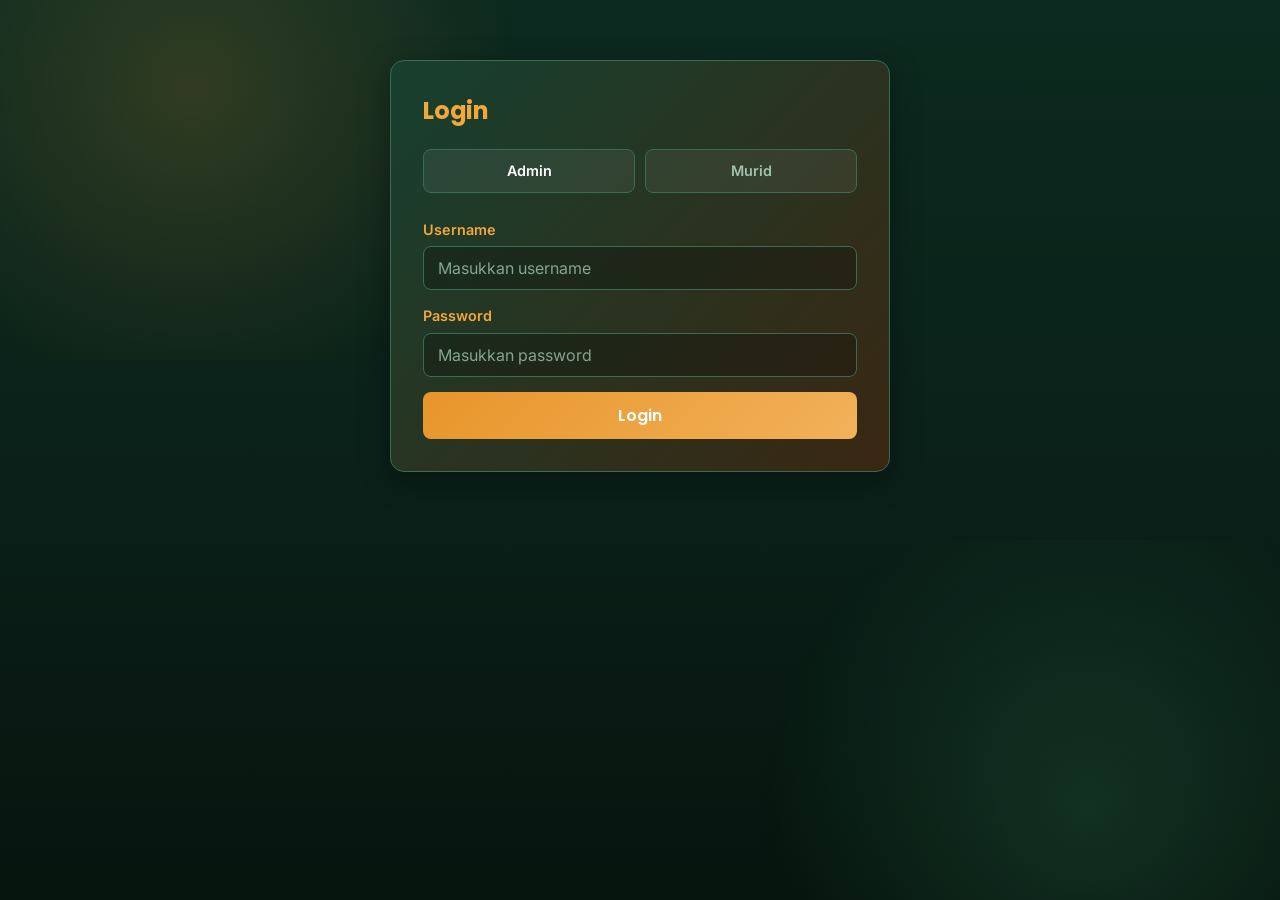
<file: index.html>
<!DOCTYPE html>
<!-- =========================================================================
     index.html  —  Konversi dari login.php
     ====================================================================== -->
<html lang="id">
<head>
    <meta charset="UTF-8">
    <meta name="viewport" content="width=device-width, initial-scale=1">
    <title>Login</title>
    <link rel="stylesheet" type="text/css" href="style.css?v=3">
    <style>
        .role-switch {
            display: flex;
            gap: 10px;
            margin-bottom: 20px;
        }
        .role-switch label {
            flex: 1;
            text-align: center;
            padding: 10px;
            border: 1px solid var(--glass-border, #DCE4DF);
            border-radius: 8px;
            cursor: pointer;
            font-weight: 600;
            color: var(--text-muted, #6D7D77);
            transition: all 0.2s ease;
            background: var(--neutral-tint, rgba(255,255,255,0.06));
        }
        /* Radio disembunyikan secara visual, tetapi tetap bisa diakses keyboard */
        .role-switch input[type="radio"] {
            position: absolute;
            width: 1px;
            height: 1px;
            opacity: 0;
            pointer-events: none;
        }
        .role-switch input[type="radio"]:checked + span {
            color: #ffffff;
        }
        .role-switch input[type="radio"]:focus-visible + span {
            text-decoration: underline;
        }
        .role-switch label.active {
            background: var(--warning-tint);
            border-color: var(--accent-gold);
            color: var(--accent-gold);
        }
        .error-msg {
            color: var(--danger-bg, #C1443B);
            margin-bottom: 15px;
            font-size: 0.9rem;
            font-weight: 600;
        }
        .success-msg {
            color: var(--accent-cyan);
            background: var(--success-tint);
            border: 1px solid var(--success-border);
            padding: 10px 14px;
            border-radius: 8px;
            margin-bottom: 15px;
            font-size: 0.9rem;
        }
        .hint {
            font-size: 0.8rem;
            color: var(--text-muted, #6D7D77);
            margin-top: -10px;
            margin-bottom: 15px;
        }
        .register-link {
            text-align: center;
            margin-top: 10px;
            font-size: 0.9rem;
            color: var(--text-muted, #6D7D77);
        }
    </style>
</head>
<body>

<form action="index.html" method="POST" id="login-form">
    <h2>Login</h2>

    <p class="error-msg" id="error-msg" hidden></p>
    <p class="success-msg" id="success-msg" hidden></p>

    <div class="role-switch">
        <label id="label-admin">
            <input type="radio" name="role" value="admin" checked>
            <span>Admin</span>
        </label>
        <label id="label-murid">
            <input type="radio" name="role" value="murid">
            <span>Murid</span>
        </label>
    </div>

    <label id="label-username" for="input-username">Username</label>
    <input type="text" name="username" id="input-username" placeholder="Masukkan username" required>
    <p class="hint" id="hint-username" hidden>Gunakan NIS kamu sebagai username</p>

    <label for="input-password">Password</label>
    <input type="password" name="password" id="input-password" placeholder="Masukkan password" required>
    <p class="hint" id="hint-password" hidden>Password default = NIS kamu</p>

    <button type="submit" name="login">Login</button>

    <p class="register-link" id="register-link" hidden>
        Belum punya akun? <a href="daftar.html">Daftar di sini</a>
    </p>
</form>

<div class="bubble"></div>
<div class="bubble"></div>
<div class="bubble"></div>
<div class="bubble"></div>
<div class="bubble"></div>

<script src="koneksi.js"></script>
<script src="app.js"></script>
<script>
(function () {
    'use strict';

    const form = document.getElementById('login-form');
    const errorMsg = document.getElementById('error-msg');
    const successMsg = document.getElementById('success-msg');

    /* Menggantikan $_GET['error'], $_GET['success'], $_GET['role'] */
    const error = App.param('error');
    const success = App.param('success');
    const roleSelected = App.param('role') === 'murid' ? 'murid' : 'admin';

    if (error) {
        errorMsg.textContent = error;
        errorMsg.hidden = false;
    }

    if (success) {
        successMsg.textContent = success;
        successMsg.hidden = false;
    }

    document.querySelector('input[name="role"][value="' + roleSelected + '"]').checked = true;

    function updateRole() {
        const role = document.querySelector('input[name="role"]:checked').value;

        document.getElementById('label-admin').classList.toggle('active', role === 'admin');
        document.getElementById('label-murid').classList.toggle('active', role === 'murid');

        const isMurid = role === 'murid';
        document.getElementById('label-username').textContent = isMurid ? 'NIS' : 'Username';
        document.getElementById('input-username').placeholder = isMurid ? 'Masukkan NIS' : 'Masukkan username';
        document.getElementById('hint-username').hidden = !isMurid;
        document.getElementById('hint-password').hidden = !isMurid;
        document.getElementById('register-link').hidden = !isMurid;
    }

    document.querySelectorAll('input[name="role"]').forEach(function (radio) {
        radio.addEventListener('change', updateRole);
    });

    form.addEventListener('submit', function (event) {
        event.preventDefault();

        const role = document.querySelector('input[name="role"]:checked').value;
        const username = document.getElementById('input-username').value;
        const password = document.getElementById('input-password').value;

        /* proses_login.php */
        const hasil = Auth.login(role, username, password);
        App.redirect(hasil.redirect);
    });

    updateRole();
})();
</script>

</body>
</html>
</file>
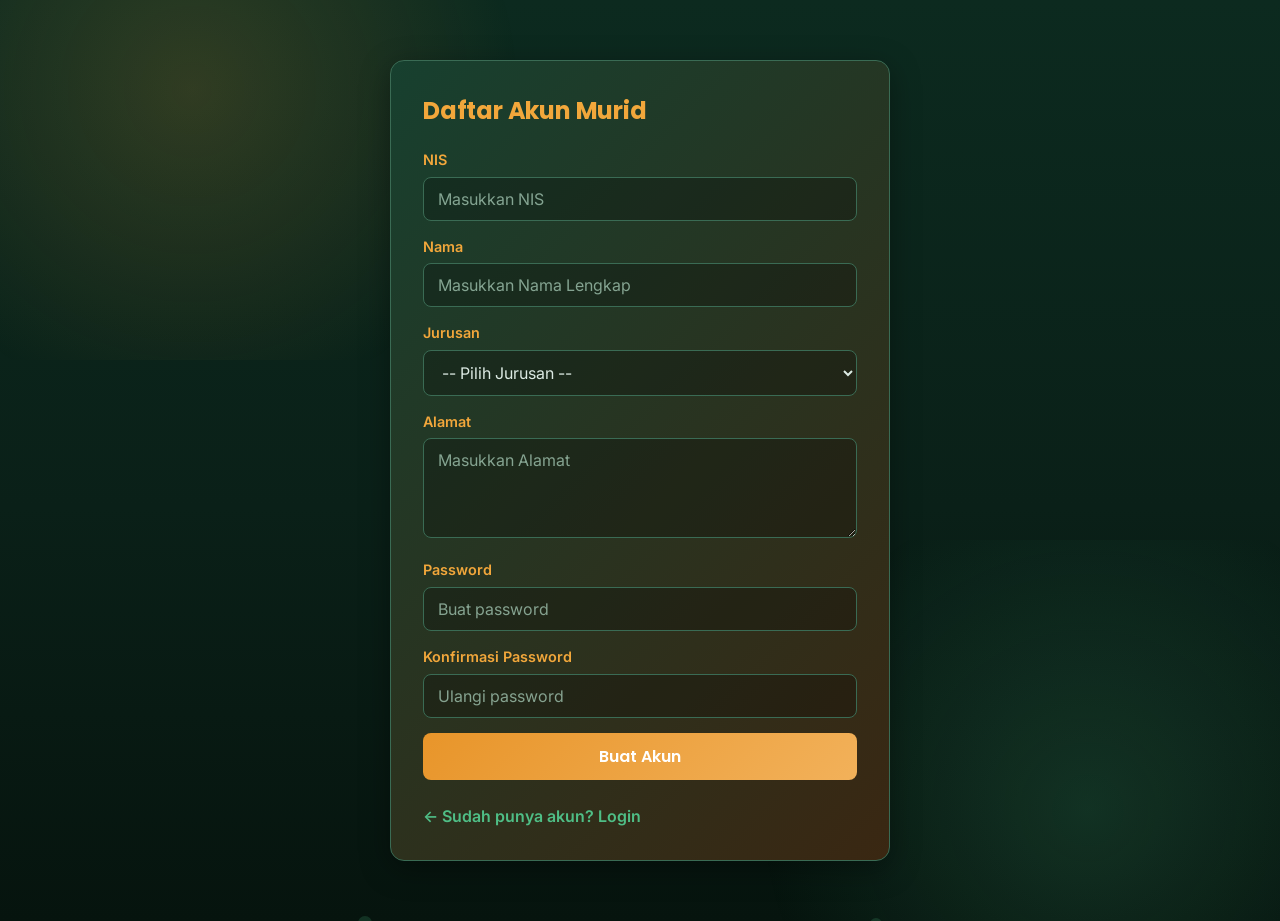
<file: daftar.html>
<!DOCTYPE html>
<!-- =========================================================================
     daftar.html  —  Konversi dari daftar.php
     ====================================================================== -->
<html lang="id">
<head>
    <meta charset="UTF-8">
    <meta name="viewport" content="width=device-width, initial-scale=1">
    <title>Daftar Akun Murid</title>
    <link rel="stylesheet" type="text/css" href="style.css?v=3">
    <style>
        .error-msg {
            color: var(--danger-bg, #C1443B);
            margin-bottom: 15px;
            font-size: 0.9rem;
            font-weight: 600;
        }
    </style>
</head>
<body>

<form action="daftar.html" method="POST" id="form-daftar">
    <h2>Daftar Akun Murid</h2>

    <p class="error-msg" id="error-msg" hidden></p>

    <label for="input-nis">NIS</label>
    <input type="text" name="nis" id="input-nis" placeholder="Masukkan NIS" required>

    <label for="input-nama">Nama</label>
    <input type="text" name="nama" id="input-nama" placeholder="Masukkan Nama Lengkap" required>

    <label for="input-jurusan">Jurusan</label>
    <select name="jurusan" id="input-jurusan" required>
        <option value="" disabled selected>-- Pilih Jurusan --</option>
        <option value="RPL">RPL</option>
        <option value="TKJ 1">TKJ 1</option>
        <option value="TKJ 2">TKJ 2</option>
        <option value="BR 1">BR 1</option>
        <option value="BR 2">BR 2</option>
        <option value="AK 1">AK 1</option>
        <option value="AK 2">AK 2</option>
        <option value="MP 1">MP 1</option>
        <option value="MP 2">MP 2</option>
    </select>

    <label for="input-alamat">Alamat</label>
    <textarea name="alamat" id="input-alamat" placeholder="Masukkan Alamat" required></textarea>

    <label for="input-password">Password</label>
    <input type="password" name="password" id="input-password" placeholder="Buat password" required>

    <label for="input-konfirmasi">Konfirmasi Password</label>
    <input type="password" name="konfirmasi_password" id="input-konfirmasi" placeholder="Ulangi password" required>

    <button type="submit" name="daftar">Buat Akun</button>
    <br><br>
    <a href="index.html?role=murid">&larr; Sudah punya akun? Login</a>
</form>

<div class="bubble"></div>
<div class="bubble"></div>
<div class="bubble"></div>
<div class="bubble"></div>
<div class="bubble"></div>

<script src="koneksi.js"></script>
<script src="app.js"></script>
<script>
(function () {
    'use strict';

    const form = document.getElementById('form-daftar');
    const errorMsg = document.getElementById('error-msg');

    form.addEventListener('submit', function (event) {
        event.preventDefault();

        /* daftar.php */
        const hasil = Auth.daftar({
            nis: document.getElementById('input-nis').value,
            nama: document.getElementById('input-nama').value,
            jurusan: document.getElementById('input-jurusan').value,
            alamat: document.getElementById('input-alamat').value,
            password: document.getElementById('input-password').value,
            konfirmasiPassword: document.getElementById('input-konfirmasi').value
        });

        if (!hasil.ok) {
            errorMsg.textContent = hasil.error;
            errorMsg.hidden = false;
            return;
        }

        App.redirect(hasil.redirect);
    });
})();
</script>

</body>
</html>
</file>
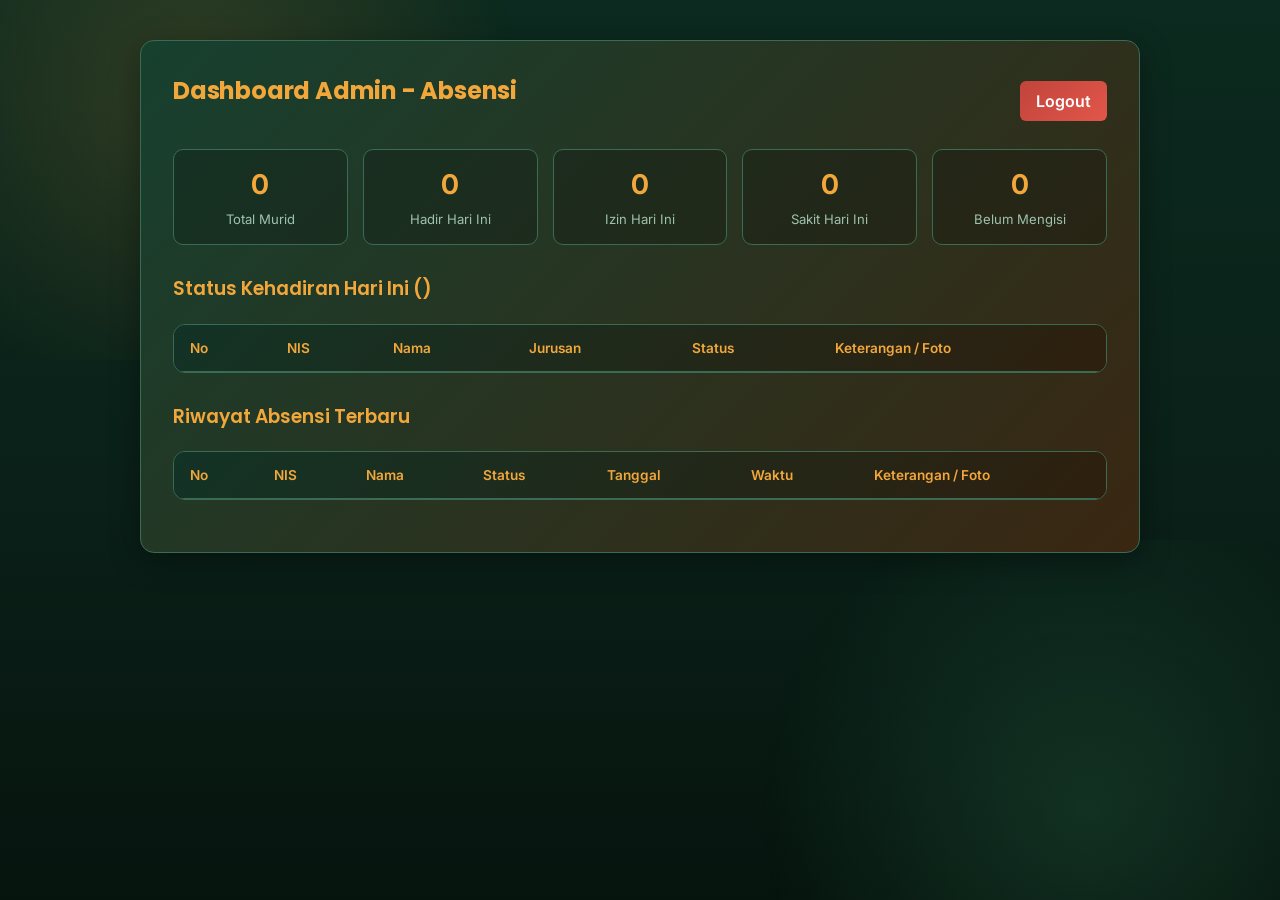
<file: dashboard_admin.html>
<!DOCTYPE html>
<!-- =========================================================================
     dashboard_admin.html  —  Konversi dari dashboard_admin.php
     ====================================================================== -->
<html lang="id">
<head>
    <meta charset="UTF-8">
    <meta name="viewport" content="width=device-width, initial-scale=1">
    <title>Dashboard Admin - Absensi</title>
    <link rel="stylesheet" type="text/css" href="style.css?v=3">
    <style>
        .top-bar {
            display: flex;
            justify-content: space-between;
            align-items: center;
            margin-bottom: 20px;
            gap: 12px;
            flex-wrap: wrap;
        }
        .btn-logout-top {
            background: var(--danger-bg, #C1443B);
            color: #fff;
            padding: 8px 16px;
            border-radius: 6px;
            text-decoration: none;
            font-weight: 600;
            width: auto;
            display: inline-block;
        }
        .summary-cards {
            display: flex;
            gap: 15px;
            margin-bottom: 25px;
            flex-wrap: wrap;
        }
        .card {
            flex: 1;
            min-width: 130px;
            background: rgba(0, 0, 0, 0.2);
            border: 1px solid var(--glass-border);
            border-radius: 10px;
            padding: 15px;
            text-align: center;
        }
        .card .num {
            font-size: 1.7rem;
            font-weight: 700;
            color: var(--text-heading);
        }
        .card .label {
            font-size: 0.82rem;
            color: var(--text-muted, #6D7D77);
            margin-top: 4px;
        }
        .badge {
            padding: 4px 10px;
            border-radius: 20px;
            font-size: 0.8rem;
            font-weight: 600;
            display: inline-block;
        }
        .badge-hadir { background: var(--success-tint); color: var(--accent-cyan); border: 1px solid var(--success-border); }
        .badge-izin  { background: var(--warning-tint); color: var(--accent-gold); border: 1px solid var(--warning-border); }
        .badge-sakit { background: var(--danger-tint); color: #F17A6E; border: 1px solid var(--danger-border); }
        .badge-belum {
            background: var(--neutral-tint);
            color: var(--text-muted);
            border: 1px solid var(--neutral-border);
        }
        h3.section-title {
            margin: 30px 0 10px 0;
            color: var(--text-heading);
        }
        .keterangan-cell {
            font-size: 0.85rem;
            color: var(--text-muted, #6D7D77);
        }
    </style>
</head>
<body>

<div class="container">
    <div class="top-bar">
        <h2>Dashboard Admin - Absensi</h2>
        <a href="logout.html" class="btn-logout-top">Logout</a>
    </div>

    <div class="summary-cards">
        <div class="card">
            <div class="num" id="total-siswa">0</div>
            <div class="label">Total Murid</div>
        </div>
        <div class="card">
            <div class="num" id="total-hadir">0</div>
            <div class="label">Hadir Hari Ini</div>
        </div>
        <div class="card">
            <div class="num" id="total-izin">0</div>
            <div class="label">Izin Hari Ini</div>
        </div>
        <div class="card">
            <div class="num" id="total-sakit">0</div>
            <div class="label">Sakit Hari Ini</div>
        </div>
        <div class="card">
            <div class="num" id="belum-isi">0</div>
            <div class="label">Belum Mengisi</div>
        </div>
    </div>

    <h3 class="section-title">Status Kehadiran Hari Ini (<span id="tanggal-hari-ini"></span>)</h3>
    <div class="table-wrap">
        <table>
            <thead>
                <tr>
                    <th>No</th>
                    <th>NIS</th>
                    <th>Nama</th>
                    <th>Jurusan</th>
                    <th>Status</th>
                    <th>Keterangan / Foto</th>
                </tr>
            </thead>
            <tbody id="tabel-status-hari-ini"></tbody>
        </table>
    </div>

    <h3 class="section-title">Riwayat Absensi Terbaru</h3>
    <div class="table-wrap">
        <table>
            <thead>
                <tr>
                    <th>No</th>
                    <th>NIS</th>
                    <th>Nama</th>
                    <th>Status</th>
                    <th>Tanggal</th>
                    <th>Waktu</th>
                    <th>Keterangan / Foto</th>
                </tr>
            </thead>
            <tbody id="tabel-riwayat"></tbody>
        </table>
    </div>
</div>

<div class="bubble"></div>
<div class="bubble"></div>
<div class="bubble"></div>
<div class="bubble"></div>
<div class="bubble"></div>

<script src="koneksi.js"></script>
<script src="app.js"></script>
<script>
(function () {
    'use strict';

    /* if (!isset($_SESSION['login']) || $_SESSION['role'] !== 'admin') */
    const session = Guard.require('admin');
    if (!session) {
        return;
    }

    const hariIni = App.tanggalHariIni();

    const semuaSiswa = Koneksi.all('siswa').slice().sort(function (a, b) {
        return String(a.nama).localeCompare(String(b.nama), 'id');
    });

    const semuaAbsensi = Koneksi.all('absensi');
    const absensiHariIni = semuaAbsensi.filter(function (a) {
        return a.tanggal_absensi === hariIni;
    });

    /* ------------------------------ Ringkasan ------------------------------ */
    const totalSiswa = Koneksi.count('siswa');
    const totalHadir = absensiHariIni.filter(function (a) { return a.status === 'Hadir'; }).length;
    const totalIzin = absensiHariIni.filter(function (a) { return a.status === 'Izin'; }).length;
    const totalSakit = absensiHariIni.filter(function (a) { return a.status === 'Sakit'; }).length;
    const sudahIsi = totalHadir + totalIzin + totalSakit;
    const belumIsi = totalSiswa - sudahIsi;

    document.getElementById('total-siswa').textContent = totalSiswa;
    document.getElementById('total-hadir').textContent = totalHadir;
    document.getElementById('total-izin').textContent = totalIzin;
    document.getElementById('total-sakit').textContent = totalSakit;
    document.getElementById('belum-isi').textContent = belumIsi;
    document.getElementById('tanggal-hari-ini').textContent = App.tampilTanggal(hariIni);

    /* ------------- Status kehadiran semua siswa hari ini (LEFT JOIN) ------ */
    function renderStatusHariIni() {
        const tbody = document.getElementById('tabel-status-hari-ini');

        if (semuaSiswa.length === 0) {
            tbody.innerHTML = '<tr><td colspan="6" class="empty-row">Belum ada data murid.</td></tr>';
            return;
        }

        tbody.innerHTML = semuaSiswa.map(function (siswa, index) {
            const absensi = absensiHariIni.filter(function (a) {
                return String(a.id_siswa) === String(siswa.id_siswa);
            })[0];

            let selStatus;
            if (absensi) {
                selStatus = '<span class="badge ' + App.badgeKelas(absensi.status) + '">' +
                    App.escapeHtml(absensi.status) + ' - ' +
                    App.escapeHtml(App.tampilJam(absensi.waktu_absensi)) +
                    '</span>';
            } else {
                selStatus = '<span class="badge badge-belum">Belum Mengisi</span>';
            }

            const keterangan = absensi
                ? '<span class="keterangan-cell">' + App.keteranganFoto(absensi, 'Lihat Foto') + '</span>'
                : '<span class="keterangan-cell">-</span>';

            return '<tr>' +
                '<td>' + (index + 1) + '</td>' +
                '<td>' + App.escapeHtml(siswa.nis) + '</td>' +
                '<td>' + App.escapeHtml(siswa.nama) + '</td>' +
                '<td>' + App.escapeHtml(siswa.jurusan) + '</td>' +
                '<td>' + selStatus + '</td>' +
                '<td>' + keterangan + '</td>' +
                '</tr>';
        }).join('');
    }

    /* ---------------- Riwayat absensi lengkap (50 terbaru) ---------------- */
    function renderRiwayat() {
        const tbody = document.getElementById('tabel-riwayat');

        const riwayat = semuaAbsensi.slice()
            .sort(function (a, b) {
                return Absensi.kunciUrut(b).localeCompare(Absensi.kunciUrut(a));
            })
            .slice(0, 50);

        if (riwayat.length === 0) {
            tbody.innerHTML = '<tr><td colspan="7" class="empty-row">Belum ada riwayat absensi.</td></tr>';
            return;
        }

        tbody.innerHTML = riwayat.map(function (r, index) {
            const siswa = Koneksi.findOne('siswa', function (s) {
                return String(s.id_siswa) === String(r.id_siswa);
            });

            const nis = siswa ? siswa.nis : '-';
            const nama = siswa ? siswa.nama : '(data murid tidak ditemukan)';

            return '<tr>' +
                '<td>' + (index + 1) + '</td>' +
                '<td>' + App.escapeHtml(nis) + '</td>' +
                '<td>' + App.escapeHtml(nama) + '</td>' +
                '<td><span class="badge ' + App.badgeKelas(r.status) + '">' + App.escapeHtml(r.status) + '</span></td>' +
                '<td>' + App.escapeHtml(App.tampilTanggal(r.tanggal_absensi)) + '</td>' +
                '<td>' + App.escapeHtml(App.tampilJam(r.waktu_absensi)) + '</td>' +
                '<td><span class="keterangan-cell">' + App.keteranganFoto(r, 'Lihat Foto') + '</span></td>' +
                '</tr>';
        }).join('');
    }

    renderStatusHariIni();
    renderRiwayat();
})();
</script>

</body>
</html>
</file>
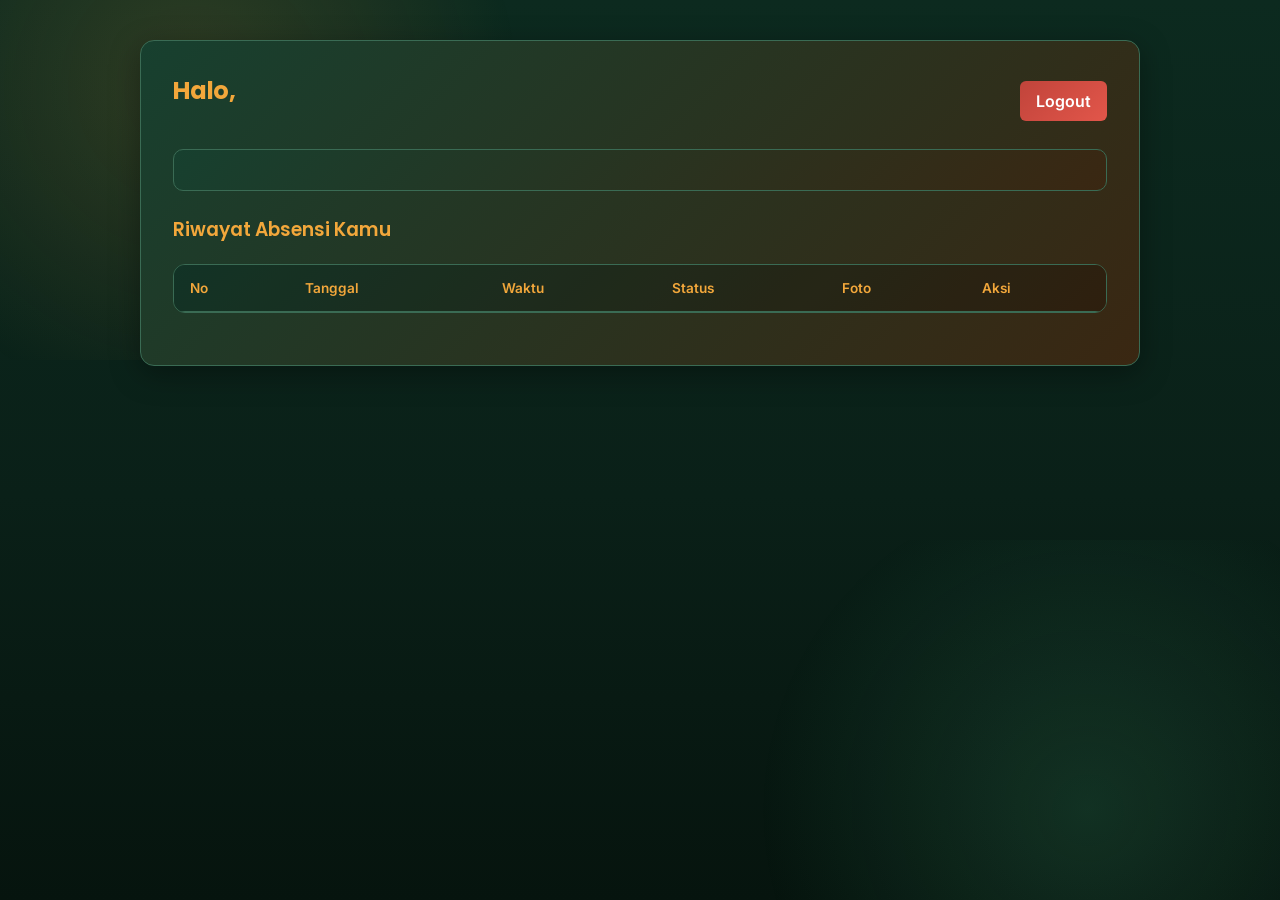
<file: dashboard_murid.html>
<!DOCTYPE html>
<!-- =========================================================================
     dashboard_murid.html  —  Konversi dari dashboard_murid.php
     ====================================================================== -->
<html lang="id">
<head>
    <meta charset="UTF-8">
    <meta name="viewport" content="width=device-width, initial-scale=1">
    <title>Dashboard Murid - Absensi</title>
    <link rel="stylesheet" type="text/css" href="style.css?v=3">
    <style>
        .top-bar {
            display: flex;
            justify-content: space-between;
            align-items: center;
            margin-bottom: 20px;
            gap: 12px;
            flex-wrap: wrap;
        }
        .btn-logout-top {
            background: var(--danger-bg, #C1443B);
            color: #fff;
            padding: 8px 16px;
            border-radius: 6px;
            text-decoration: none;
            font-weight: 600;
            width: auto;
            display: inline-block;
        }
        .absen-box {
            background: var(--glass-bg, #FFFFFF);
            border: 1px solid var(--glass-border);
            border-radius: 10px;
            padding: 20px;
            margin-bottom: 25px;
        }
        .absen-status {
            font-size: 1.05rem;
            margin-bottom: 15px;
            color: var(--text-color);
            text-align: center;
        }
        .btn-absen {
            background: var(--button-bg);
            color: #fff;
            border: none;
            padding: 12px 30px;
            border-radius: 8px;
            font-weight: 700;
            font-size: 1rem;
            cursor: pointer;
            width: auto;
        }
        .btn-absen:disabled {
            background: #DCE4DF;
            color: var(--text-muted, #6D7D77);
            cursor: not-allowed;
        }
        .alert-msg {
            background: var(--warning-tint);
            border: 1px solid var(--warning-border);
            color: var(--accent-gold);
            padding: 10px 15px;
            border-radius: 8px;
            margin-bottom: 20px;
            text-align: center;
        }
        .action-links a {
            font-size: 0.9rem;
            margin: 0 4px;
        }

        /* Status pilihan (Hadir / Izin / Sakit) */
        .status-switch {
            display: flex;
            gap: 10px;
            margin-bottom: 18px;
        }
        .status-switch label {
            flex: 1;
            text-align: center;
            padding: 10px;
            border: 1px solid var(--glass-border, #DCE4DF);
            border-radius: 8px;
            cursor: pointer;
            font-weight: 600;
            color: var(--text-muted, #6D7D77);
            background: var(--neutral-tint, rgba(255,255,255,0.06));
            transition: all 0.2s ease;
        }
        .status-switch input[type="radio"] {
            position: absolute;
            width: 1px;
            height: 1px;
            opacity: 0;
            pointer-events: none;
        }
        .status-switch input[type="radio"]:focus-visible + span {
            text-decoration: underline;
        }
        .status-switch label.active-hadir {
            background: var(--success-tint);
            border-color: var(--accent-cyan);
            color: var(--accent-cyan);
        }
        .status-switch label.active-izin {
            background: var(--warning-tint);
            border-color: var(--accent-gold);
            color: var(--accent-gold);
        }
        .status-switch label.active-sakit {
            background: var(--danger-tint);
            border-color: #E2564A;
            color: #F17A6E;
        }

        input[type="file"] {
            width: 100%;
            padding: 10px;
            margin-bottom: 6px;
            background: var(--input-bg, rgba(0,0,0,0.25));
            color: var(--text-color);
            border: 1px dashed var(--glass-border);
            border-radius: 8px;
        }
        .field-hint {
            font-size: 0.8rem;
            color: var(--text-muted, #6D7D77);
            margin-bottom: 15px;
        }

        /* Badge status di tabel riwayat */
        .badge {
            padding: 4px 10px;
            border-radius: 20px;
            font-size: 0.8rem;
            font-weight: 600;
            display: inline-block;
        }
        .badge-hadir { background: var(--success-tint); color: var(--accent-cyan); border: 1px solid var(--success-border); }
        .badge-izin  { background: var(--warning-tint); color: var(--accent-gold); border: 1px solid var(--warning-border); }
        .badge-sakit { background: var(--danger-tint); color: #F17A6E; border: 1px solid var(--danger-border); }
    </style>
</head>
<body>

<div class="container">
    <div class="top-bar">
        <h2>Halo, <span id="nama-murid"></span></h2>
        <a href="logout.html" class="btn-logout-top">Logout</a>
    </div>

    <div class="alert-msg" id="alert-msg" hidden></div>

    <div class="absen-box">

        <!-- Kondisi: murid sudah mengisi absensi hari ini -->
        <div id="sudah-absen" hidden>
            <p class="absen-status">
                &#9989; Kamu sudah mengisi absensi hari ini:
                <span class="badge" id="badge-hari-ini"></span>
                jam <strong id="jam-hari-ini"></strong>
            </p>
            <div style="text-align:center;">
                <button class="btn-absen" type="button" disabled>Sudah Diisi Hari Ini</button>
            </div>
        </div>

        <!-- Kondisi: murid belum mengisi absensi hari ini -->
        <div id="belum-absen" hidden>
            <p class="absen-status">Kamu belum mengisi absensi hari ini (<span id="tanggal-hari-ini"></span>)</p>

            <form action="dashboard_murid.html" method="POST" enctype="multipart/form-data" id="form-absen">
                <div class="status-switch">
                    <label id="label-hadir">
                        <input type="radio" name="status" value="Hadir" checked>
                        <span>Hadir</span>
                    </label>
                    <label id="label-izin">
                        <input type="radio" name="status" value="Izin">
                        <span>Izin</span>
                    </label>
                    <label id="label-sakit">
                        <input type="radio" name="status" value="Sakit">
                        <span>Sakit</span>
                    </label>
                </div>

                <div id="field-foto">
                    <label for="input-foto">Foto Bukti (harus di area sekolah)</label>
                    <input type="file" name="foto" id="input-foto" accept="image/*" capture="environment">
                    <p class="field-hint">Wajib diupload sebagai bukti kamu absen langsung di sekolah. Format JPG/PNG, maks 3MB.</p>
                </div>

                <div id="field-keterangan" style="display:none;">
                    <label for="input-keterangan">Keterangan</label>
                    <textarea name="keterangan" id="input-keterangan" placeholder="Tulis alasan izin/sakit kamu"></textarea>
                </div>

                <button type="submit" name="kirim_absen" class="btn-absen" style="width:100%;">Kirim Absensi</button>
            </form>
        </div>

    </div>

    <h3 class="section-title" style="margin-bottom:10px; color:var(--text-heading);">Riwayat Absensi Kamu</h3>
    <div class="table-wrap">
        <table>
            <thead>
                <tr>
                    <th>No</th>
                    <th>Tanggal</th>
                    <th>Waktu</th>
                    <th>Status</th>
                    <th>Foto</th>
                    <th>Aksi</th>
                </tr>
            </thead>
            <tbody id="tabel-riwayat"></tbody>
        </table>
    </div>
</div>

<div class="bubble"></div>
<div class="bubble"></div>
<div class="bubble"></div>
<div class="bubble"></div>
<div class="bubble"></div>

<script src="koneksi.js"></script>
<script src="app.js"></script>
<script>
(function () {
    'use strict';

    /* if (!isset($_SESSION['login']) || $_SESSION['role'] !== 'murid') */
    const session = Guard.require('murid');
    if (!session) {
        return;
    }

    const elNama = document.getElementById('nama-murid');
    const elAlert = document.getElementById('alert-msg');
    const elTanggal = document.getElementById('tanggal-hari-ini');
    const boxSudah = document.getElementById('sudah-absen');
    const boxBelum = document.getElementById('belum-absen');
    const tbodyRiwayat = document.getElementById('tabel-riwayat');

    elNama.textContent = session.nama;

    /* $msg = isset($_GET['msg']) ? $_GET['msg'] : ''; */
    const msg = App.param('msg');
    if (msg) {
        elAlert.textContent = msg;
        elAlert.hidden = false;
    }

    const hariIni = App.tanggalHariIni();

    /* Cek apakah sudah mengisi absensi hari ini */
    const absenHariIni = Absensi.absenHariIni(session.id_siswa, hariIni);

    if (absenHariIni) {
        const badge = document.getElementById('badge-hari-ini');
        badge.textContent = absenHariIni.status;
        badge.classList.add(App.badgeKelas(absenHariIni.status));
        document.getElementById('jam-hari-ini').textContent = App.tampilJam(absenHariIni.waktu_absensi);
        boxSudah.hidden = false;
    } else {
        elTanggal.textContent = App.tampilTanggal(hariIni);
        boxBelum.hidden = false;
        siapkanFormAbsen();
    }

    /* ----------------------------------------------------------------- *
     * Form absensi (absen.php)
     * ----------------------------------------------------------------- */
    function siapkanFormAbsen() {
        const form = document.getElementById('form-absen');
        const inputFoto = document.getElementById('input-foto');
        const inputKeterangan = document.getElementById('input-keterangan');

        function updateStatus() {
            const status = document.querySelector('input[name="status"]:checked').value;

            document.getElementById('label-hadir').classList.toggle('active-hadir', status === 'Hadir');
            document.getElementById('label-izin').classList.toggle('active-izin', status === 'Izin');
            document.getElementById('label-sakit').classList.toggle('active-sakit', status === 'Sakit');

            const isHadir = status === 'Hadir';
            document.getElementById('field-foto').style.display = isHadir ? 'block' : 'none';
            document.getElementById('field-keterangan').style.display = isHadir ? 'none' : 'block';

            inputFoto.required = isHadir;
            inputKeterangan.required = !isHadir;
        }

        document.querySelectorAll('input[name="status"]').forEach(function (radio) {
            radio.addEventListener('change', updateStatus);
        });
        updateStatus();

        form.addEventListener('submit', function (event) {
            event.preventDefault();

            const status = document.querySelector('input[name="status"]:checked').value;
            const tombol = form.querySelector('button[type="submit"]');
            const teksAsli = tombol.textContent;

            tombol.disabled = true;
            tombol.textContent = 'Menyimpan...';

            Absensi.submit(session.id_siswa, {
                status: status,
                keterangan: inputKeterangan.value,
                foto: inputFoto.files.length > 0 ? inputFoto.files[0] : null
            }).then(function (hasil) {
                if (hasil.ok) {
                    App.redirect('dashboard_murid.html?msg=' + encodeURIComponent(hasil.msg));
                    return;
                }

                tombol.disabled = false;
                tombol.textContent = teksAsli;
                elAlert.textContent = hasil.msg;
                elAlert.hidden = false;
                elAlert.scrollIntoView({ behavior: 'smooth', block: 'center' });
            });
        });
    }

    /* ----------------------------------------------------------------- *
     * Riwayat absensi murid ini
     * ----------------------------------------------------------------- */
    function renderRiwayat() {
        const riwayat = Absensi.riwayatMurid(session.id_siswa);

        if (riwayat.length === 0) {
            tbodyRiwayat.innerHTML = '<tr><td colspan="6" class="empty-row">Belum ada riwayat absensi.</td></tr>';
            return;
        }

        tbodyRiwayat.innerHTML = riwayat.map(function (r, index) {
            const badgeKelas = App.badgeKelas(r.status);
            const foto = r.foto
                ? '<a href="#" data-foto="' + App.escapeHtml(r.foto) + '">Lihat</a>'
                : '-';

            return '<tr>' +
                '<td>' + (index + 1) + '</td>' +
                '<td>' + App.escapeHtml(App.tampilTanggal(r.tanggal_absensi)) + '</td>' +
                '<td>' + App.escapeHtml(App.tampilJam(r.waktu_absensi)) + '</td>' +
                '<td><span class="badge ' + badgeKelas + '">' + App.escapeHtml(r.status) + '</span></td>' +
                '<td>' + foto + '</td>' +
                '<td class="action-links">' +
                    '<a href="edit.html?id=' + encodeURIComponent(r.id_absensi) + '">Edit</a> | ' +
                    '<a href="hapus.html?id=' + encodeURIComponent(r.id_absensi) + '">Hapus</a>' +
                '</td>' +
                '</tr>';
        }).join('');
    }

    renderRiwayat();
})();
</script>

</body>
</html>
</file>
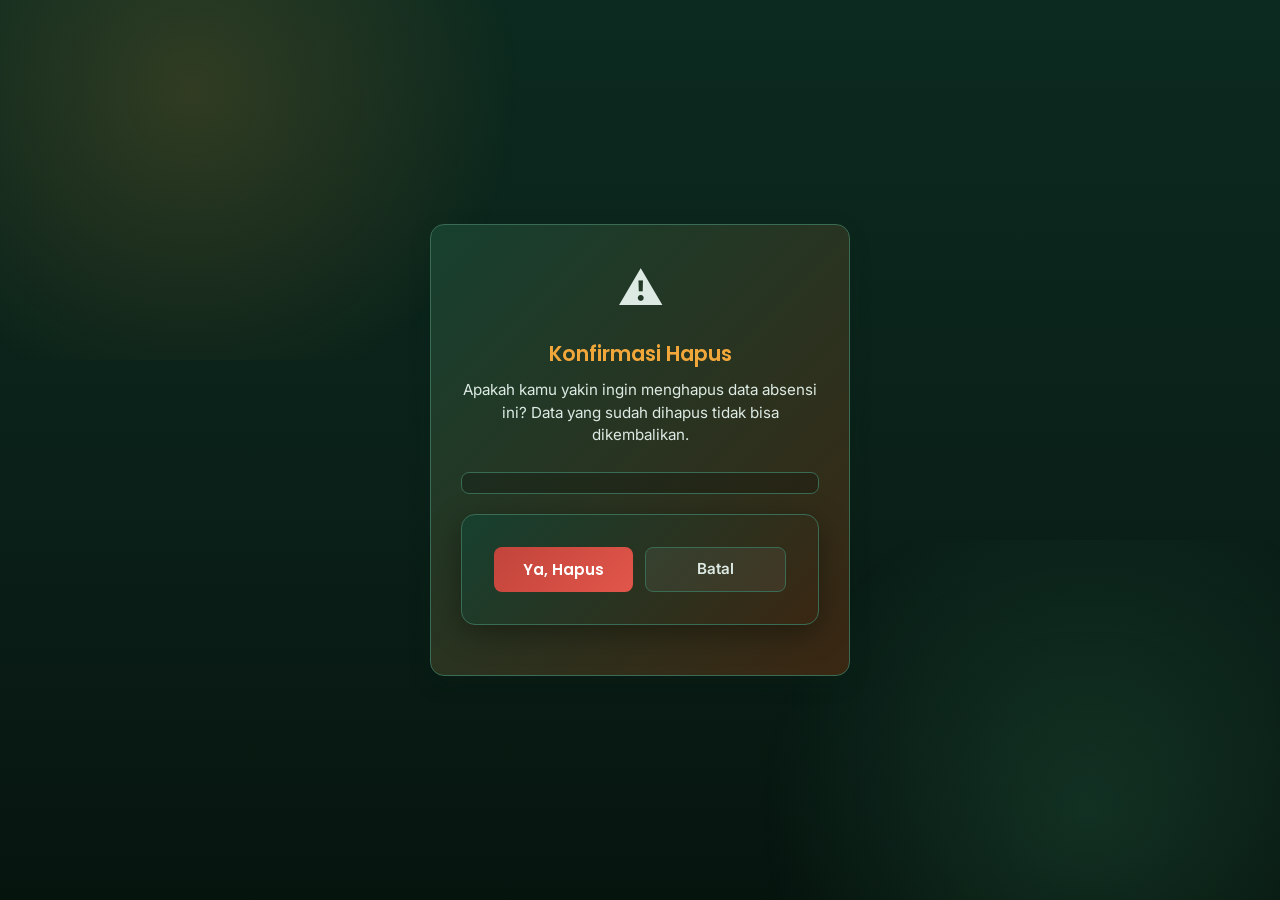
<file: hapus.html>
<!DOCTYPE html>
<!-- =========================================================================
     hapus.html  —  Konversi dari hapus.php
     ====================================================================== -->
<html lang="id">
<head>
    <meta charset="UTF-8">
    <meta name="viewport" content="width=device-width, initial-scale=1">
    <title>Konfirmasi Hapus Absensi</title>
    <link rel="stylesheet" type="text/css" href="style.css?v=3">
    <style>
        .modal-overlay {
            position: fixed;
            top: 0; left: 0;
            width: 100%; height: 100%;
            display: flex;
            align-items: center;
            justify-content: center;
            padding: 20px;
            z-index: 10;
        }
        .modal-box {
            max-width: 420px;
            width: 90%;
            padding: 30px;
            text-align: center;
            background: var(--glass-bg, #FFFFFF);
            border: 1px solid var(--glass-border, #DCE4DF);
            border-radius: 14px;
            box-shadow: 0 8px 24px rgba(22, 36, 30, 0.1);
            position: relative;
            z-index: 11;
        }
        .modal-icon { font-size: 45px; margin-bottom: 15px; display: inline-block; }
        .modal-box h3 {
            font-family: 'Poppins', sans-serif;
            color: var(--text-heading, #16241E);
            font-size: 1.3rem;
            margin-bottom: 10px;
        }
        .modal-box p {
            font-size: 0.95rem;
            color: var(--text-color, #33413C);
            margin-bottom: 25px;
            line-height: 1.5;
        }
        .absen-info {
            background: rgba(0, 0, 0, 0.2);
            padding: 10px;
            border-radius: 8px;
            border: 1px solid var(--glass-border);
            margin-bottom: 20px;
            font-weight: 600;
            color: var(--accent-gold);
        }
        .button-group { display: flex; gap: 12px; justify-content: center; }
        .btn-delete {
            background: var(--danger-bg, #C1443B);
            color: #ffffff;
            border: none;
            padding: 10px 20px;
            border-radius: 8px;
            cursor: pointer;
            font-weight: 600;
            font-size: 0.95rem;
            width: 100%;
        }
        .btn-delete:hover {
            background: var(--danger-hover, #A3372F);
        }
        .btn-cancel {
            background: rgba(255, 255, 255, 0.06);
            color: var(--text-color);
            border: 1px solid var(--glass-border);
            padding: 10px 20px;
            border-radius: 8px;
            text-decoration: none;
            font-weight: 600;
            font-size: 0.95rem;
            display: inline-block;
            text-align: center;
            width: 100%;
        }
        .btn-cancel:hover {
            background: rgba(255, 255, 255, 0.12);
            color: var(--text-heading);
            border-color: var(--accent-gold);
            text-decoration: none;
        }
    </style>
</head>
<body>

<div class="modal-overlay">
    <div class="modal-box">
        <div class="modal-icon">&#9888;&#65039;</div>
        <h3>Konfirmasi Hapus</h3>
        <p>Apakah kamu yakin ingin menghapus data absensi ini? Data yang sudah dihapus tidak bisa dikembalikan.</p>

        <div class="absen-info" id="absen-info"></div>

        <form method="POST" id="form-hapus">
            <input type="hidden" name="id" id="input-id" value="">
            <div class="button-group">
                <button type="submit" name="confirm_delete" class="btn-delete">Ya, Hapus</button>
                <a href="dashboard_murid.html" class="btn-cancel">Batal</a>
            </div>
        </form>
    </div>
</div>

<div class="bubble"></div>
<div class="bubble"></div>
<div class="bubble"></div>
<div class="bubble"></div>
<div class="bubble"></div>

<script src="koneksi.js"></script>
<script src="app.js"></script>
<script>
(function () {
    'use strict';

    /* if (!isset($_SESSION['login']) || $_SESSION['role'] !== 'murid') */
    const session = Guard.require('murid');
    if (!session) {
        return;
    }

    /* $id = isset($_GET['id']) ? $_GET['id'] : ... */
    const id = App.param('id');

    if (!id) {
        App.redirect('dashboard_murid.html');
        return;
    }

    /* Pastikan absensi ini benar-benar milik murid yang sedang login */
    const data = Absensi.milikMurid(id, session.id_siswa);

    if (!data) {
        App.redirect('dashboard_murid.html?msg=' + encodeURIComponent('Data absensi tidak ditemukan'));
        return;
    }

    document.getElementById('input-id').value = data.id_absensi;
    document.getElementById('absen-info').textContent =
        App.tampilTanggal(data.tanggal_absensi) + ' - ' + App.tampilJam(data.waktu_absensi);

    /* Jika tombol "Ya, Hapus" diklik */
    document.getElementById('form-hapus').addEventListener('submit', function (event) {
        event.preventDefault();

        const hasil = Absensi.hapus(data.id_absensi, session.id_siswa);
        App.redirect('dashboard_murid.html?msg=' + encodeURIComponent(hasil.msg));
    });
})();
</script>

</body>
</html>
</file>
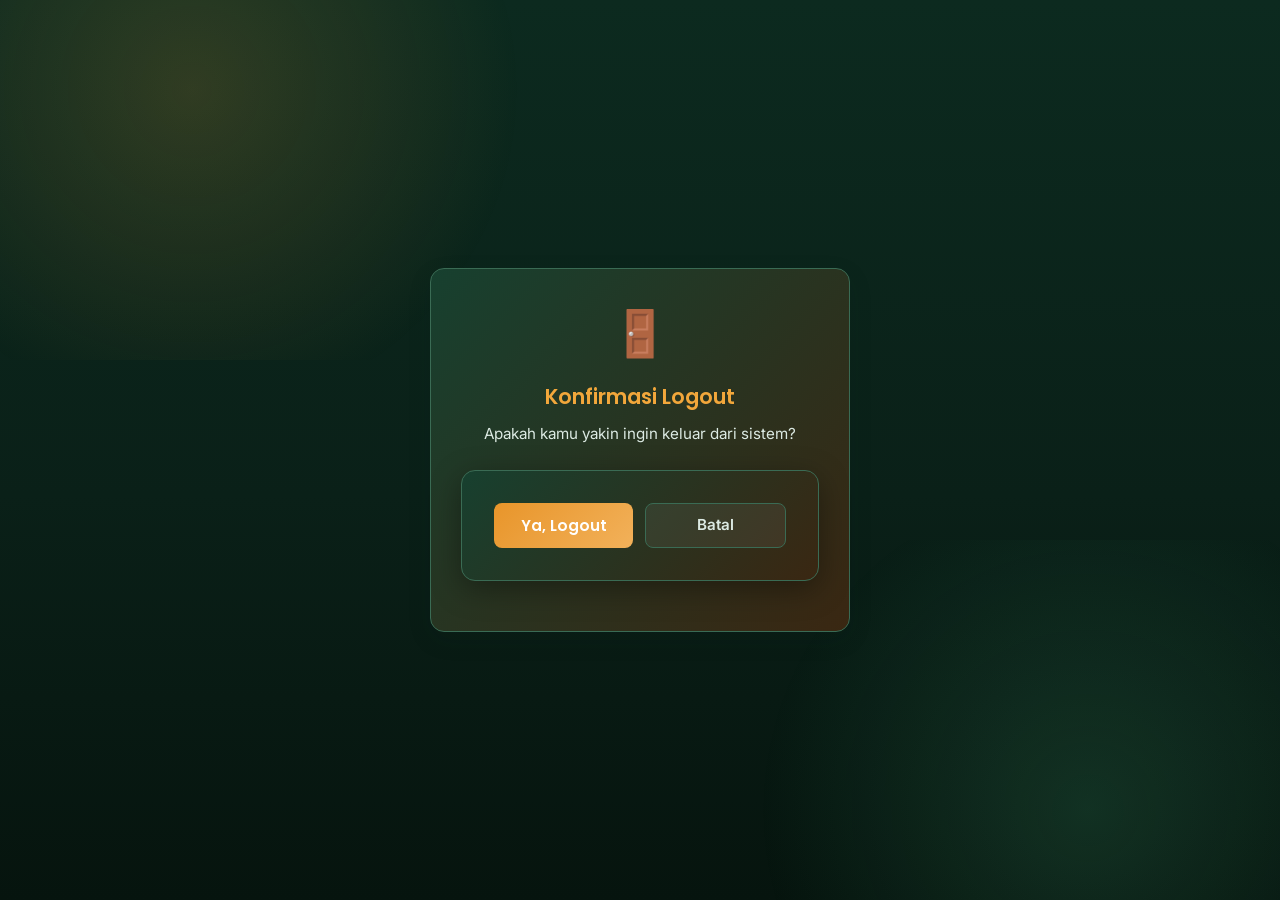
<file: logout.html>
<!DOCTYPE html>
<!-- =========================================================================
     logout.html  —  Konversi dari logout.php
     ====================================================================== -->
<html lang="id">
<head>
    <meta charset="UTF-8">
    <meta name="viewport" content="width=device-width, initial-scale=1">
    <title>Konfirmasi Logout</title>
    <link rel="stylesheet" type="text/css" href="style.css?v=3">
    <style>
        .modal-overlay {
            position: fixed;
            top: 0; left: 0;
            width: 100%; height: 100%;
            display: flex;
            align-items: center;
            justify-content: center;
            padding: 20px;
            z-index: 10;
        }
        .modal-box {
            max-width: 420px;
            width: 90%;
            padding: 30px;
            text-align: center;
            background: var(--glass-bg, #FFFFFF);
            border: 1px solid var(--glass-border, #DCE4DF);
            border-radius: 14px;
            box-shadow: 0 8px 24px rgba(22, 36, 30, 0.1);
            position: relative;
            z-index: 11;
        }
        .modal-icon { font-size: 45px; margin-bottom: 15px; display: inline-block; }
        .modal-box h3 {
            font-family: 'Poppins', sans-serif;
            color: var(--text-heading, #16241E);
            font-size: 1.3rem;
            margin-bottom: 10px;
        }
        .modal-box p {
            font-size: 0.95rem;
            color: var(--text-color, #33413C);
            margin-bottom: 25px;
            line-height: 1.5;
        }
        .button-group { display: flex; gap: 12px; justify-content: center; }
        .btn-logout {
            background: var(--button-bg, #2F6F5E);
            color: #ffffff;
            border: none;
            padding: 10px 20px;
            border-radius: 8px;
            cursor: pointer;
            font-weight: 600;
            font-size: 0.95rem;
            width: 100%;
        }
        .btn-logout:hover {
            background: var(--button-hover, #234F42);
        }
        .btn-cancel {
            background: rgba(255, 255, 255, 0.06);
            color: var(--text-color);
            border: 1px solid var(--glass-border);
            padding: 10px 20px;
            border-radius: 8px;
            text-decoration: none;
            font-weight: 600;
            font-size: 0.95rem;
            display: inline-block;
            text-align: center;
            width: 100%;
        }
        .btn-cancel:hover {
            background: rgba(255, 255, 255, 0.12);
            color: var(--text-heading);
            border-color: var(--accent-gold);
            text-decoration: none;
        }
    </style>
</head>
<body>

<div class="modal-overlay">
    <div class="modal-box">
        <div class="modal-icon">&#128682;</div>
        <h3>Konfirmasi Logout</h3>
        <p>Apakah kamu yakin ingin keluar dari sistem?</p>

        <form method="POST" id="form-logout">
            <div class="button-group">
                <button type="submit" name="confirm_logout" class="btn-logout">Ya, Logout</button>
                <a href="dashboard_murid.html" class="btn-cancel" id="btn-batal">Batal</a>
            </div>
        </form>
    </div>
</div>

<div class="bubble"></div>
<div class="bubble"></div>
<div class="bubble"></div>
<div class="bubble"></div>
<div class="bubble"></div>

<script src="koneksi.js"></script>
<script src="app.js"></script>
<script>
(function () {
    'use strict';

    /* if (!isset($_SESSION['login'])) { header("Location: login.php"); exit; } */
    const session = Guard.requireLogin();
    if (!session) {
        return;
    }

    /* $kembali = ($_SESSION['role'] === 'admin') ? 'dashboard_admin.php' : 'dashboard_murid.php'; */
    document.getElementById('btn-batal').setAttribute('href', Auth.halamanKembali());

    /* Jika tombol "Ya, Logout" diklik */
    document.getElementById('form-logout').addEventListener('submit', function (event) {
        event.preventDefault();
        App.redirect(Auth.logout());
    });
})();
</script>

</body>
</html>
</file>
<file: style.css>
/* ============================================
   Sistem Informasi Siswa — Dark Hijau-Oren Theme
   ============================================ */

@import url('https://fonts.googleapis.com/css2?family=Inter:wght@400;500;600;700&family=Poppins:wght@600;700&display=swap');

:root {
    /* Background */
    --bg-top: #0C2A1F;
    --bg-mid: #0A2018;
    --bg-bottom: #06140E;

    /* Surface / cards — gradient hijau ke oren gelap */
    --glass-bg: linear-gradient(135deg, #17402F 0%, #3A2712 100%);
    --glass-border: #3A6B54;
    --glow-color: rgba(232, 149, 42, 0.3);

    /* Text */
    --text-color: #DCEAE3;
    --text-heading: #F2A73B;
    --text-muted: #9FC2AE;

    /* Accents */
    --accent-cyan: #4FBE86;       /* hijau utama */
    --accent-cyan-dark: #3FA772;
    --accent-gold: #F2A73B;       /* oren utama */

    /* Buttons */
    --button-bg: linear-gradient(135deg, #E8952A, #F2B15A);
    --button-hover: linear-gradient(135deg, #C97A1E, #E09A3D);
    --danger-bg: linear-gradient(135deg, #C1443B, #E2564A);
    --danger-hover: linear-gradient(135deg, #A3372F, #C1443B);

    /* Chip / badge tints (translucent, untuk tema gelap) */
    --success-tint: rgba(79, 190, 134, 0.18);
    --success-border: rgba(79, 190, 134, 0.45);
    --warning-tint: rgba(242, 167, 59, 0.18);
    --warning-border: rgba(242, 167, 59, 0.45);
    --danger-tint: rgba(226, 86, 74, 0.18);
    --danger-border: rgba(226, 86, 74, 0.45);
    --neutral-tint: rgba(255, 255, 255, 0.06);
    --neutral-border: rgba(255, 255, 255, 0.18);

    /* Input surface */
    --input-bg: rgba(0, 0, 0, 0.25);
}

* {
    margin: 0;
    padding: 0;
    box-sizing: border-box;
    font-family: 'Inter', -apple-system, BlinkMacSystemFont, 'Segoe UI', sans-serif;
}

body {
    min-height: 100vh;
    background: linear-gradient(180deg, var(--bg-top) 0%, var(--bg-mid) 55%, var(--bg-bottom) 100%);
    color: var(--text-color);
    position: relative;
    padding: 40px 20px;
    overflow-x: hidden;
    line-height: 1.5;
}

/* Soft glow spots — hijau & oren, disengaja & rapi */
body::before {
    content: '';
    position: fixed;
    top: -20%;
    left: -15%;
    width: 60%;
    height: 60%;
    background: radial-gradient(circle, rgba(242, 167, 59, 0.16) 0%, transparent 70%);
    pointer-events: none;
    z-index: 0;
}

body::after {
    content: '';
    position: fixed;
    bottom: -20%;
    right: -15%;
    width: 60%;
    height: 60%;
    background: radial-gradient(circle, rgba(79, 190, 134, 0.16) 0%, transparent 70%);
    pointer-events: none;
    z-index: 0;
}

/* Container Wrapper */
.container {
    max-width: 1000px;
    margin: 0 auto;
    padding: 32px;
    position: relative;
    z-index: 1;
    background: var(--glass-bg);
    border: 1px solid var(--glass-border);
    border-radius: 14px;
    box-shadow: 0 8px 30px rgba(0, 0, 0, 0.35);
}

/* Headings & Typography */
h2 {
    font-family: 'Poppins', sans-serif;
    color: var(--text-heading);
    margin-bottom: 20px;
    font-weight: 700;
    font-size: 1.5rem;
    letter-spacing: -0.2px;
}

h3 {
    font-family: 'Poppins', sans-serif;
    color: var(--text-heading);
    font-weight: 600;
}

p {
    margin-bottom: 15px;
    font-size: 1rem;
    color: var(--text-color);
}

a {
    color: var(--accent-cyan);
    text-decoration: none;
    font-weight: 600;
    transition: color 0.2s ease;
}

a:hover {
    color: var(--accent-gold);
    text-decoration: underline;
}

/* Form Styling */
form {
    max-width: 500px;
    padding: 32px;
    margin: 20px auto;
    position: relative;
    z-index: 1;
    background: var(--glass-bg);
    border: 1px solid var(--glass-border);
    border-radius: 14px;
    box-shadow: 0 8px 30px rgba(0, 0, 0, 0.35);
}

label {
    display: block;
    margin-bottom: 6px;
    color: var(--text-heading);
    font-size: 0.9rem;
    font-weight: 600;
}

input[type="text"],
input[type="password"],
input[type="date"],
input[type="time"],
textarea,
select {
    width: 100%;
    padding: 11px 14px;
    margin-bottom: 15px;
    background: var(--input-bg);
    border: 1px solid var(--glass-border);
    border-radius: 8px;
    color: var(--text-color);
    font-size: 1rem;
    outline: none;
    transition: border-color 0.2s ease, box-shadow 0.2s ease;
}

input::placeholder, textarea::placeholder {
    color: var(--text-muted);
    opacity: 0.8;
}

input[type="text"]:focus,
input[type="password"]:focus,
input[type="date"]:focus,
input[type="time"]:focus,
textarea:focus,
select:focus {
    border-color: var(--accent-gold);
    box-shadow: 0 0 0 3px var(--glow-color);
    background: rgba(0, 0, 0, 0.35);
}

textarea {
    height: 100px;
    resize: vertical;
}

/* Buttons */
button, input[type="submit"] {
    background: var(--button-bg);
    color: #ffffff;
    border: none;
    padding: 11px 20px;
    border-radius: 8px;
    cursor: pointer;
    font-size: 1rem;
    font-weight: 600;
    font-family: 'Poppins', sans-serif;
    transition: filter 0.2s ease;
    width: 100%;
}

button:hover, input[type="submit"]:hover {
    filter: brightness(1.08);
}

button:disabled {
    background: var(--neutral-tint);
    color: var(--text-muted);
    cursor: not-allowed;
    filter: none;
}

/* Tables */
table {
    width: 100%;
    max-width: 1000px;
    margin: 20px auto;
    border-collapse: collapse;
    position: relative;
    z-index: 1;
    background: var(--glass-bg);
    border: 1px solid var(--glass-border);
    border-radius: 12px;
    overflow: hidden;
}

th, td {
    padding: 13px 16px;
    text-align: left;
}

th {
    background: rgba(0, 0, 0, 0.2);
    color: var(--accent-gold);
    font-weight: 600;
    font-size: 0.85rem;
    border-bottom: 1px solid var(--glass-border);
}

tr {
    border-bottom: 1px solid rgba(255, 255, 255, 0.06);
    transition: background 0.15s ease;
}

tr:last-child {
    border-bottom: none;
}

tr:hover {
    background: rgba(255, 255, 255, 0.04);
}

/* Dropdown option styling (jurusan) */
select option {
    background-color: #17402F;
    color: var(--text-color);
    padding: 8px;
}

/* Decorative floating dots */
.bubble {
    position: fixed;
    bottom: -30px;
    background: var(--accent-gold);
    border-radius: 50%;
    opacity: 0.18;
    pointer-events: none;
    z-index: 0;
    animation: rise 14s infinite linear;
}

.bubble:nth-child(1) { left: 8%;  width: 10px; height: 10px; animation-duration: 12s; }
.bubble:nth-child(2) { left: 28%; width: 14px; height: 14px; animation-duration: 16s; animation-delay: 3s; background: var(--accent-cyan); }
.bubble:nth-child(3) { left: 48%; width: 8px;  height: 8px;  animation-duration: 10s; animation-delay: 1.5s; }
.bubble:nth-child(4) { left: 68%; width: 12px; height: 12px; animation-duration: 15s; animation-delay: 5s; background: var(--accent-cyan); }
.bubble:nth-child(5) { left: 85%; width: 9px;  height: 9px;  animation-duration: 11s; animation-delay: 2s; }

@keyframes rise {
    0%   { transform: translateY(0) translateX(0); opacity: 0; }
    10%  { opacity: 0.18; }
    90%  { opacity: 0.18; }
    100% { transform: translateY(-105vh) translateX(15px); opacity: 0; }
}

/* ============================================
   TAMBAHAN UNTUK VERSI HTML/CSS/JS
   (perilaku PHP yang digantikan di sisi klien)
   ============================================ */

/* Wrapper tabel: menjaga halaman tetap rapi di layar sempit,
   tabel bisa digeser horizontal tanpa membuat halaman melebar. */
.table-wrap {
    width: 100%;
    max-width: 1000px;
    margin: 20px auto;
    overflow-x: auto;
    -webkit-overflow-scrolling: touch;
    background: var(--glass-bg);
    border: 1px solid var(--glass-border);
    border-radius: 12px;
    position: relative;
    z-index: 1;
}

.table-wrap > table {
    margin: 0;
    max-width: none;
    border: none;
    border-radius: 0;
    min-width: 680px;
}

/* Baris "data kosong" */
.empty-row {
    text-align: center;
    color: var(--text-muted);
    font-size: 0.9rem;
}

/* Modal pratinjau foto — pengganti link "Lihat Foto" ke file upload */
.foto-modal-overlay {
    position: fixed;
    top: 0;
    left: 0;
    right: 0;
    bottom: 0;
    background: rgba(0, 0, 0, 0.78);
    display: none;
    align-items: center;
    justify-content: center;
    z-index: 50;
    padding: 24px;
}

.foto-modal-overlay.show {
    display: flex;
}

.foto-modal-overlay img {
    max-width: 100%;
    max-height: 85vh;
    border-radius: 10px;
    border: 1px solid var(--glass-border);
    box-shadow: 0 8px 30px rgba(0, 0, 0, 0.55);
}

.foto-modal-close {
    position: absolute;
    top: 18px;
    right: 22px;
    width: auto;
    background: none;
    border: none;
    color: var(--text-heading);
    font-size: 2rem;
    line-height: 1;
    padding: 4px 12px;
    cursor: pointer;
}

.foto-modal-close:hover {
    filter: brightness(1.2);
}

/* Penyesuaian layar kecil */
@media (max-width: 600px) {
    body {
        padding: 24px 12px;
    }

    .container {
        padding: 20px 16px;
    }

    form {
        padding: 22px 18px;
    }

    h2 {
        font-size: 1.3rem;
    }
}
</file>
